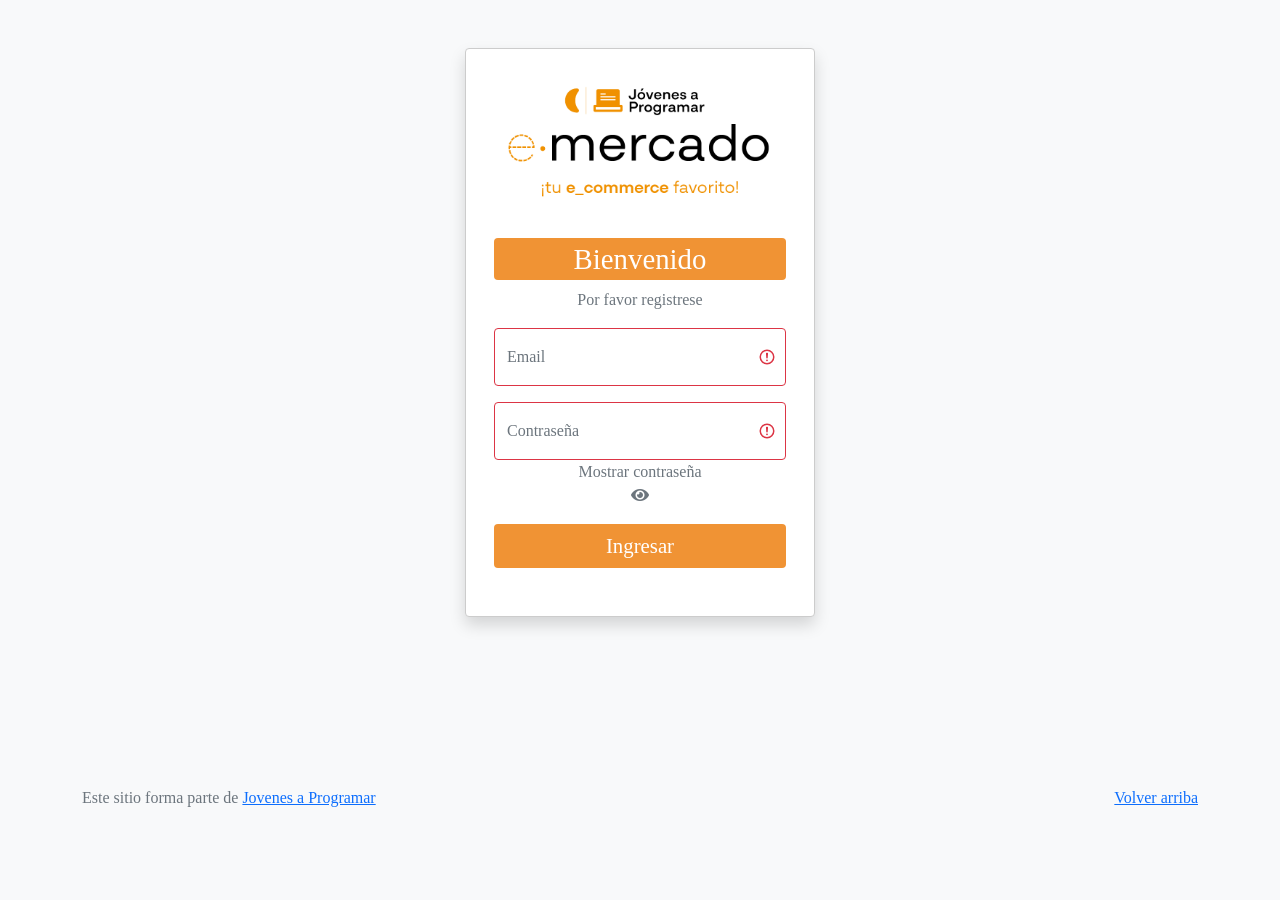
<file: index.html>
<!DOCTYPE html>
<html lang="es">

<head>
  <meta http-equiv="Content-Type" content="text/html; charset=UTF-8">
  <meta name="viewport" content="width=device-width, initial-scale=1, shrink-to-fit=no">
  <title>eMercado - Todo lo que busques está aquí</title>

  <link href="https://fonts.googleapis.com/css?family=Raleway:300,300i,400,400i,700,700i,900,900i" rel="stylesheet">
  <link href="css/bootstrap.min.css" rel="stylesheet">
  <link href="css/styles.css" rel="stylesheet">
</head>

<body>
  <nav class="navbar navbar-expand-lg navbar-dark bg-dark p-1">
    <div class="container">
      <button class="navbar-toggler" type="button" data-bs-toggle="collapse" data-bs-target="#navbarNav"
        aria-controls="navbarNav" aria-expanded="false" aria-label="Toggle navigation">
        <span class="navbar-toggler-icon"></span>
      </button>
      <div class="collapse navbar-collapse" id="navbarNav">
        <ul class="navbar-nav w-100 justify-content-between">
          <li class="nav-item">
            <a class="nav-link active" href="index.html">Inicio</a>
          </li>
          <li class="nav-item">
            <a class="nav-link" href="categories.html">Categorías</a>
          </li>
          <li class="nav-item">
            <a class="nav-link" href="sell.html">Vender</a>
          </li>
          <li class="nav-item">

            <!-- *** INICIO AGREGADO *** -->

            <a class="nav-link" href="login.html">Cerrar sesión</a>

            <!-- *** FIN AGREGADO *** -->
            
          </li>
        </ul>
      </div>
    </div>
  </nav>
  <main>
    <div class="jumbotron text-center"></div>
    <div class="album py-5 bg-light">
      <div class="container">
        <div class="row">
          <div class="col-md-4">
            <div class="card mb-4 shadow-sm custom-card cursor-active" id="autos">
              <img class="bd-placeholder-img card-img-top" src="img/cars_index.jpg"
                alt="Imgagen representativa de la categoría 'Autos'">
              <h3 class="m-3">Autos</h3>
              <div class="card-body">
                <p class="card-text">Los mejores precios en autos 0 kilómetro, de alta y media gama.</p>
              </div>
            </div>
          </div>
          <div class="col-md-4">
            <div class="card mb-4 shadow-sm custom-card cursor-active" id="juguetes">
              <img class="bd-placeholder-img card-img-top" src="img/toys_index.jpg"
                alt="Imgagen representativa de la categoría 'Juguetes'">
              <h3 class="m-3">Juguetes</h3>
              <div class="card-body">
                <p class="card-text">Encuentra aquí los mejores precios para niños/as de cualquier edad.</p>
              </div>
            </div>
          </div>
          <div class="col-md-4">
            <div class="card mb-4 shadow-sm custom-card cursor-active" id="muebles">
              <img class="bd-placeholder-img card-img-top" src="img/furniture_index.jpg"
                alt="Imgagen representativa de la categoría 'Muebles'">
              <h3 class="m-3">Muebles</h3>
              <div class="card-body">
                <p class="card-text">Muebles antiguos, nuevos y para ser armados por uno mismo.</p>
              </div>
            </div>
          </div>
        </div>
        <div class="row">
          <a class="btn btn-light btn-lg btn-block" href="categories.html">Y mucho más!</a>
        </div>
      </div>
    </div>
  </main>
  <footer class="text-muted">
    <div class="container">
      <p class="float-end">
        <a href="#">Volver arriba</a>
      </p>
      <p>Este sitio forma parte de <a href="https://jovenesaprogramar.edu.uy/" target="_blank">Jovenes a Programar</a>
      </p>
    </div>
  </footer>
  <script src="js/bootstrap.bundle.min.js"></script>
  <script src="js/index.js"></script>
  <script src="js/init.js"></script>
</body>

</html>
</file>
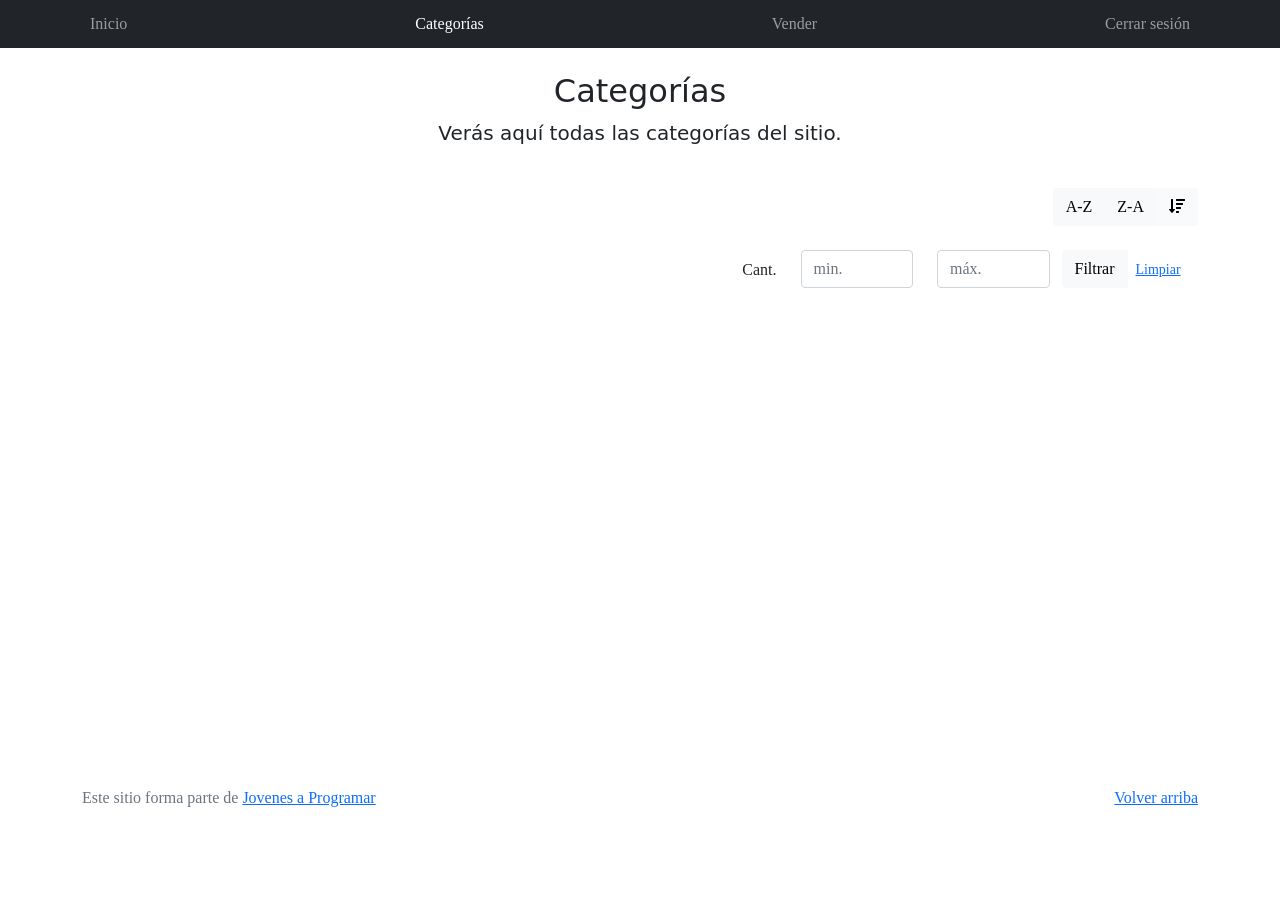
<file: categories.html>
<!DOCTYPE html>
<html lang="es">

<head>
  <meta http-equiv="Content-Type" content="text/html; charset=UTF-8">
  <meta name="viewport" content="width=device-width, initial-scale=1, shrink-to-fit=no">
  <title>eMercado - Todo lo que busques está aquí</title>

  <link href="https://fonts.googleapis.com/css?family=Raleway:300,300i,400,400i,700,700i,900,900i" rel="stylesheet">
  <link href="css/font-awesome.min.css" rel="stylesheet">
  <link href="css/bootstrap.min.css" rel="stylesheet">
  <link href="css/styles.css" rel="stylesheet">
</head>

<body>
  <nav class="navbar navbar-expand-lg navbar-dark bg-dark p-1">
    <div class="container">
      <button class="navbar-toggler" type="button" data-bs-toggle="collapse" data-bs-target="#navbarNav"
        aria-controls="navbarNav" aria-expanded="false" aria-label="Toggle navigation">
        <span class="navbar-toggler-icon"></span>
      </button>
      <div class="collapse navbar-collapse" id="navbarNav">
        <ul class="navbar-nav w-100 justify-content-between">
          <li class="nav-item">
            <a class="nav-link" href="index.html">Inicio</a>
          </li>
          <li class="nav-item">
            <a class="nav-link active" href="categories.html">Categorías</a>
          </li>
          <li class="nav-item">
            <a class="nav-link" href="sell.html">Vender</a>
          </li>
          <li class="nav-item">

            <!-- *** INICIO AGREGADO *** -->

            <a class="nav-link" href="login.html">Cerrar sesión</a>

            <!-- *** FIN AGREGADO *** -->
            
          </li>
        </ul>
      </div>
    </div>
  </nav>
  <main class="pb-5">
    <div class="text-center p-4">
      <h2>Categorías</h2>
      <p class="lead">Verás aquí todas las categorías del sitio.</p>
    </div>
    <div class="container">
      <div class="row">
        <div class="col text-end">
          <div class="btn-group btn-group-toggle mb-4" data-bs-toggle="buttons">
            <input type="radio" class="btn-check" name="options" id="sortAsc">
            <label class="btn btn-light" for="sortAsc">A-Z</label>
            <input type="radio" class="btn-check" name="options" id="sortDesc">
            <label class="btn btn-light" for="sortDesc">Z-A</label>
            <input type="radio" class="btn-check" name="options" id="sortByCount" checked>
            <label class="btn btn-light" for="sortByCount"><i class="fas fa-sort-amount-down mr-1"></i></label>
          </div>
        </div>
      </div>
      <div class="row">
        <div class="col-lg-6 offset-lg-6 col-md-12 mb-1 container">
          <div class="row container p-0 m-0">
            <div class="col">
              <p class="font-weight-normal text-end my-2">Cant.</p>
            </div>
            <div class="col">
              <input class="form-control" type="number" placeholder="min." id="rangeFilterCountMin">
            </div>
            <div class="col">
              <input class="form-control" type="number" placeholder="máx." id="rangeFilterCountMax">
            </div>
            <div class="col-3 p-0">
              <div class="btn-group" role="group">
                <button class="btn btn-light btn-block" id="rangeFilterCount">Filtrar</button>
                <button class="btn btn-link btn-sm" id="clearRangeFilter">Limpiar</button>
              </div>
            </div>
          </div>
        </div>
      </div>
      <div class="row">
        <div class="list-group" id="cat-list-container">
        </div>
      </div>
    </div>
  </main>
  <footer class="text-muted">
    <div class="container">
      <p class="float-end">
        <a href="#">Volver arriba</a>
      </p>
      <p>Este sitio forma parte de <a href="https://jovenesaprogramar.edu.uy/" target="_blank">Jovenes a Programar</a>
      </p>
    </div>
  </footer>
  <div id="spinner-wrapper">
    <div class="lds-ring">
      <div></div>
      <div></div>
      <div></div>
      <div></div>
    </div>
  </div>
  <script src="js/bootstrap.bundle.min.js"></script>
  <script src="js/init.js"></script>
  <script src="js/categories.js"></script>
</body>

</html>
</file>
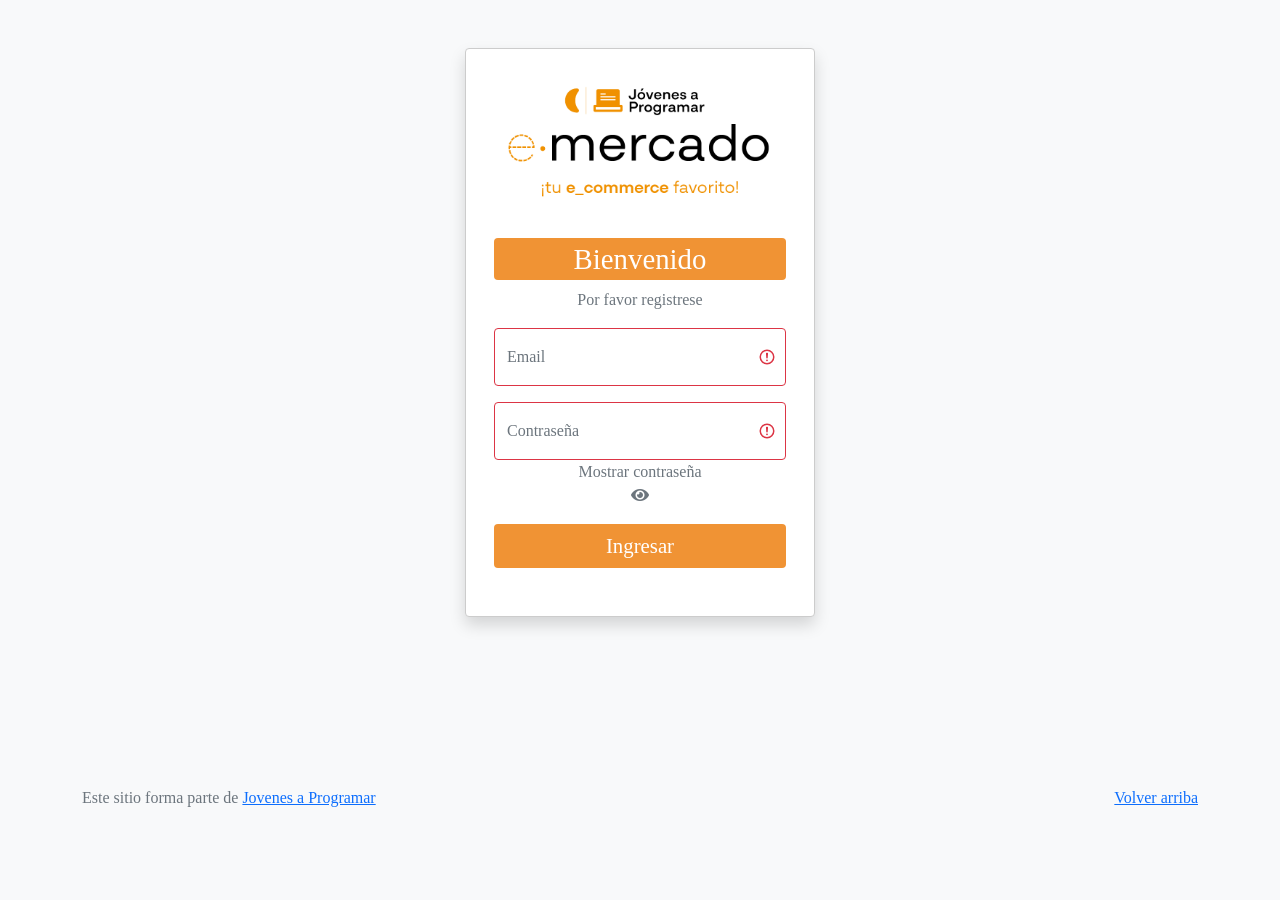
<file: login.html>
<!DOCTYPE html>
<html lang="es">

<head>
  <meta http-equiv="Content-Type" content="text/html; charset=UTF-8">
  <meta name="viewport" content="width=device-width, initial-scale=1, shrink-to-fit=no">
  <title>eMercado - Todo lo que busques está aquí</title>

  <link href="https://fonts.googleapis.com/css?family=Raleway:300,300i,400,400i,700,700i,900,900i" rel="stylesheet">
  <link href="css/bootstrap.min.css" rel="stylesheet">
  <link href="css/styles.css" rel="stylesheet">
  <!-- * INICIO AGREGADO * -->
  <link rel="stylesheet" href="https://use.fontawesome.com/releases/v5.7.2/css/all.css" integrity="sha384-fnmOCqbTlWIlj8LyTjo7mOUStjsKC4pOpQbqyi7RrhN7udi9RwhKkMHpvLbHG9Sr" crossorigin="anonymous">
  <!-- * FIN AGREGADO * -->
  <style>
    body {
      background-color: rgb(248, 249, 250);
    }
  </style>
</head>

<body>

  <main class="mt-5">
    <div class="container">
      <!-- <div class="alert alert-danger text-center" role="alert">
        <h4 class="alert-heading">Funcionalidad en desarrollo</h4> -->


      <!-- * INICIO AGREGADO * -->

      <div id="loginContenedor" class="container-sm shadow bg-white rounded text-center">
        <img src="img/login.png" class="img-fluid p-3 mt-3">

    <form class="was-validated p-3" id="loginForm">

      <h1 class="p-1">Bienvenido</h1>
      <p class="text-muted">Por favor registrese</p>

      <div class="mb-3 form-floating">
        <input type="email" name="usuario" id="usuario" placeholder="nombre@ejemplo.com" required class="form-control">
         <label for="inputEmail" class="form-label text-muted">Email</label>
      </div>

      <div class="mb-3 form-floating">
        <input type="password" name="contrasena" id="contrasena" placeholder="contraseña" required class="form-control">

        <label for="inputContrasena" class="form-label text-muted">Contraseña</label>

        <p class="text-muted" onclick="mostrarPassword()">
          <span>Mostrar contraseña <br>
          <i class="fas fa-eye" id="show_eye"></i>
          <i class="fas fa-eye-slash d-none" id="hide_eye"></i></span></p>
      </div>

        <button class="btn btn-primary mb-3" id="loginSubmit" onclick="submitForm(event)" name="ingresar" > Ingresar </button>
        <p class="text-muted" id="loginError"></p>
    </form>
    </div>

        
        <!-- * FIN AGREGADO * -->


      </div>
    </div>
  </main>
  <footer class="text-muted">
    <div class="container">
      <p class="float-end">
        <a href="#">Volver arriba</a>
      </p>
      <p>Este sitio forma parte de <a href="https://jovenesaprogramar.edu.uy/" target="_blank">Jovenes a Programar</a>
      </p>
    </div>
  </footer>
  <script src="js/login.js"></script>
</body>

</html>
</file>
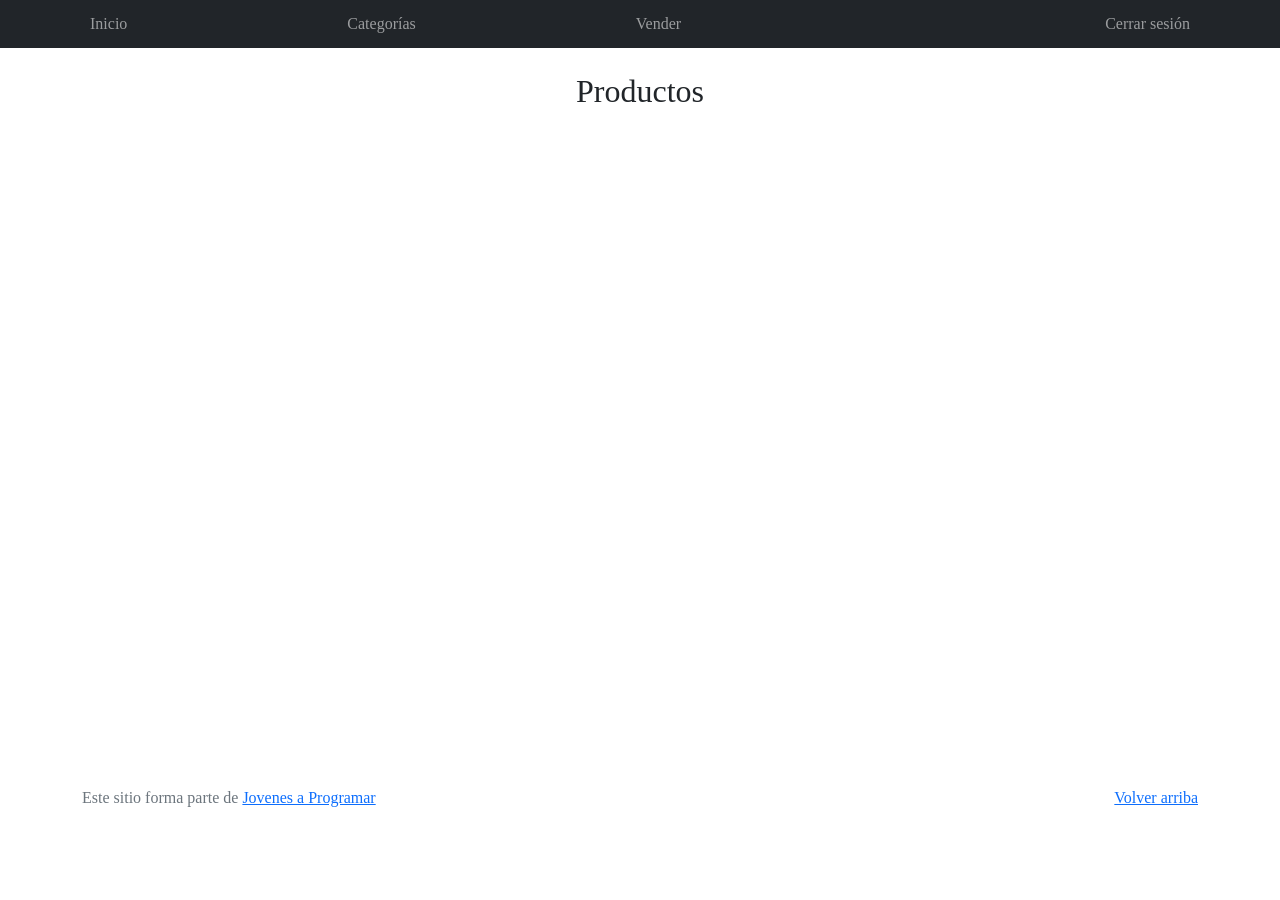
<file: products.html>
<!DOCTYPE html>
<html lang="es">

<head>
  <meta http-equiv="Content-Type" content="text/html; charset=UTF-8">
  <meta name="viewport" content="width=device-width, initial-scale=1, shrink-to-fit=no">
  <title>eMercado - Todo lo que busques está aquí</title>

  <link href="https://fonts.googleapis.com/css?family=Raleway:300,300i,400,400i,700,700i,900,900i" rel="stylesheet">
  <link href="css/font-awesome.min.css" rel="stylesheet">
  <link href="css/bootstrap.min.css" rel="stylesheet">
  <link href="css/styles.css" rel="stylesheet">
</head>

<body>
  <nav class="navbar navbar-expand-lg navbar-dark bg-dark p-1">
    <div class="container">
      <button class="navbar-toggler" type="button" data-bs-toggle="collapse" data-bs-target="#navbarNav"
        aria-controls="navbarNav" aria-expanded="false" aria-label="Toggle navigation">
        <span class="navbar-toggler-icon"></span>
      </button>
      <div class="collapse navbar-collapse" id="navbarNav">
        <ul class="navbar-nav w-100 justify-content-between">
          <li class="nav-item">
            <a class="nav-link" href="index.html">Inicio</a>
          </li>
          <li class="nav-item">
            <a class="nav-link" href="categories.html">Categorías</a>
          </li>
          <li class="nav-item">
            <a class="nav-link" href="sell.html">Vender</a>
          </li>
          <li class="nav-item">
          </li>
          <li class="nav-item">

            <!-- *** INICIO AGREGADO *** -->

            <a class="nav-link" href="login.html">Cerrar sesión</a>

            <!-- *** FIN AGREGADO *** -->
            
          </li>
        </ul>
      </div>
    </div>
  </nav>
  <main class="pb-5 container">
    <div class="container">
      <!-- <div class="alert alert-danger text-center" role="alert">
        <h4 class="alert-heading">Funcionalidad en desarrollo</h4> -->



      <!-- *** INICIO AGREGADO *** -->

      <div class="container" id="divProductos"><!--Se agrega la ID-->
        <!--Título y subtítulo-->
        <div class="text-center p-4">
          <h2>Productos</h2>
          <p class="lead" id="subtitProductos"><!--Verás aquí todos los productos de la categoría--> </p>
        </div>
      </div>

      <!-- *** FIN AGREGADO *** -->



      <!-- </div> -->
    </div>
  </main>
  <footer class="text-muted">
    <div class="container">
      <p class="float-end">
        <a href="#">Volver arriba</a>
      </p>
      <p>Este sitio forma parte de <a href="https://jovenesaprogramar.edu.uy/" target="_blank">Jovenes a Programar</a>
      </p>
    </div>
  </footer>
  <div id="spinner-wrapper">
    <div class="lds-ring">
      <div></div>
      <div></div>
      <div></div>
      <div></div>
    </div>
  </div>
  <script src="js/bootstrap.bundle.min.js"></script>
  <script src="js/init.js"></script>
  <script src="js/products.js"></script>
</body>

</html>
</file>
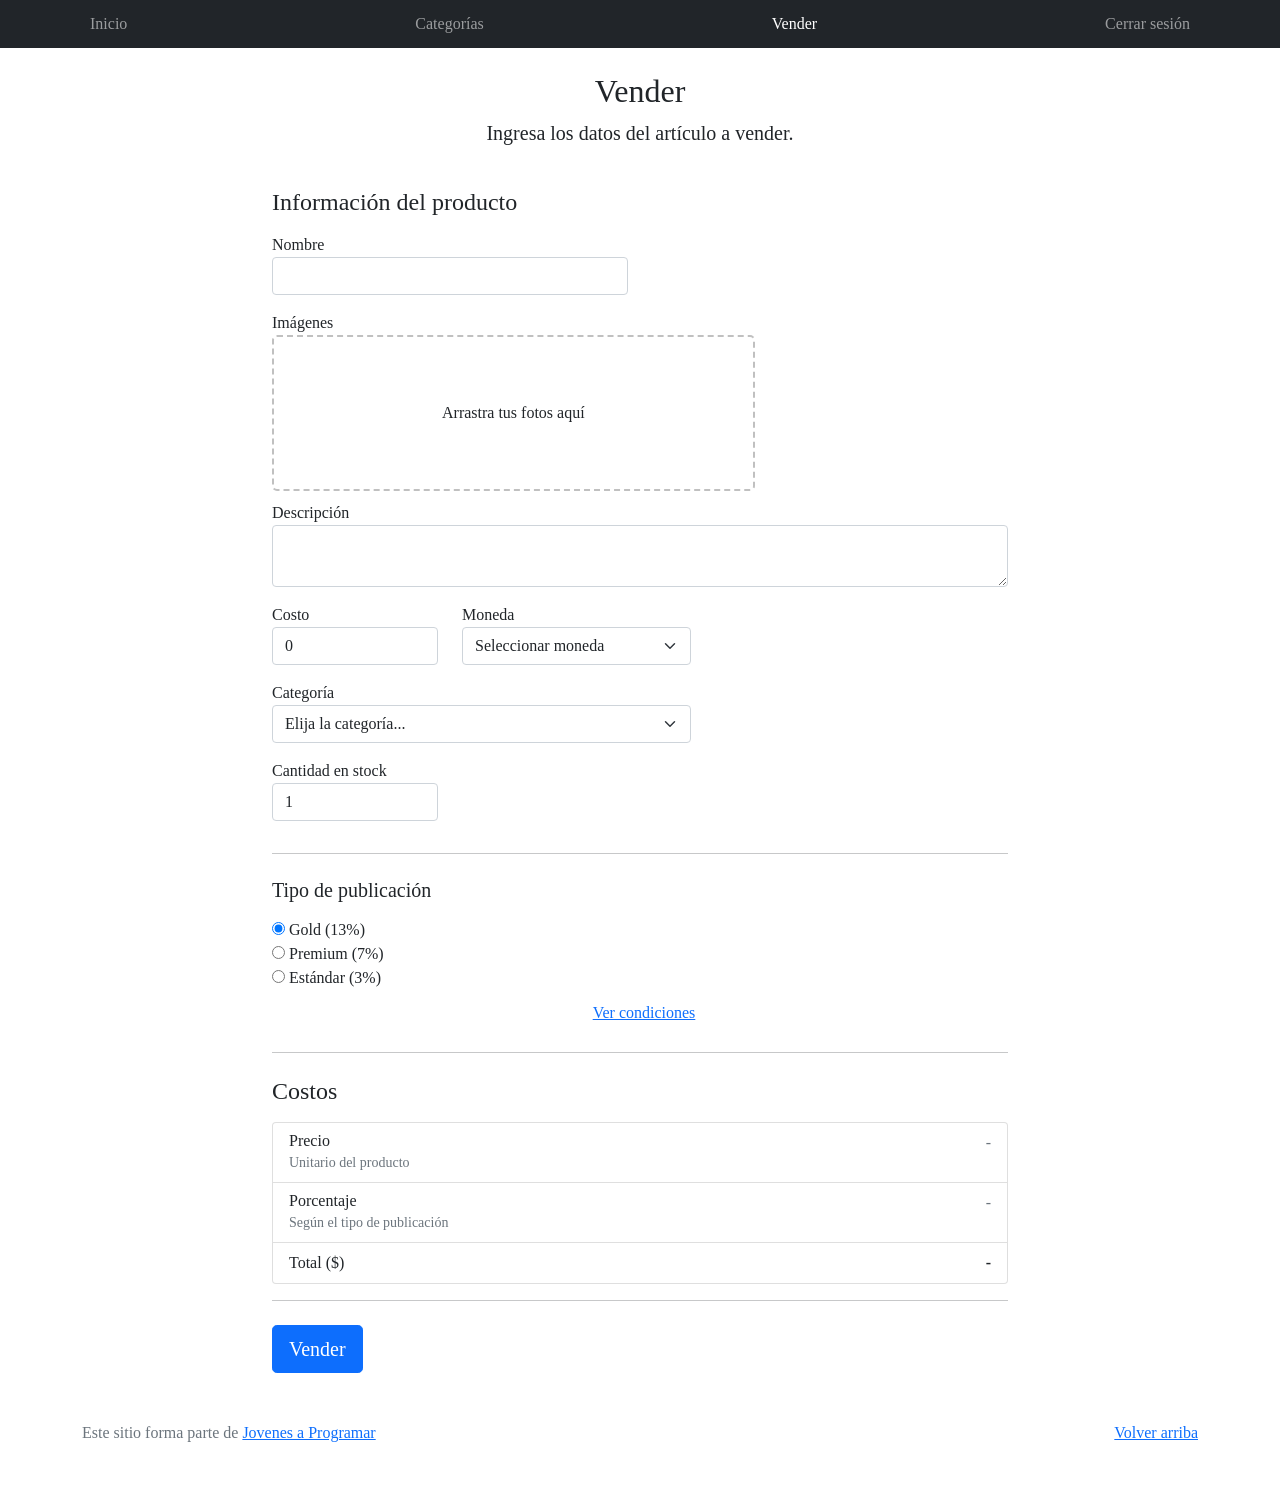
<file: sell.html>
<!DOCTYPE html>
<html lang="es">

<head>
  <meta http-equiv="Content-Type" content="text/html; charset=UTF-8">
  <meta name="viewport" content="width=device-width, initial-scale=1, shrink-to-fit=no">
  <title>eMercado - Todo lo que busques está aquí</title>
  <link href="https://fonts.googleapis.com/css?family=Raleway:300,300i,400,400i,700,700i,900,900i" rel="stylesheet">
  <link href="css/bootstrap.min.css" rel="stylesheet">
  <link href="css/dropzone.css" rel="stylesheet">
  <link href="css/styles.css" rel="stylesheet">
</head>

<body>
  <nav class="navbar navbar-expand-lg navbar-dark bg-dark p-1">
    <div class="container">
      <button class="navbar-toggler" type="button" data-bs-toggle="collapse" data-bs-target="#navbarNav"
        aria-controls="navbarNav" aria-expanded="false" aria-label="Toggle navigation">
        <span class="navbar-toggler-icon"></span>
      </button>
      <div class="collapse navbar-collapse" id="navbarNav">
        <ul class="navbar-nav w-100 justify-content-between">
          <li class="nav-item">
            <a class="nav-link" href="index.html">Inicio</a>
          </li>
          <li class="nav-item">
            <a class="nav-link" href="categories.html">Categorías</a>
          </li>
          <li class="nav-item">
            <a class="nav-link active" href="sell.html">Vender</a>
          </li>
          <li class="nav-item">

            <!-- *** INICIO AGREGADO *** -->

            <a class="nav-link" href="login.html">Cerrar sesión</a>

            <!-- *** FIN AGREGADO *** -->
            
          </li>
        </ul>
      </div>
    </div>
  </nav>
  <div class="container">
    <div class="text-center p-4">
      <h2>Vender</h2>
      <p class="lead">Ingresa los datos del artículo a vender.</p>
    </div>
    <div class="row justify-content-md-center">
      <div class="col-md-8 order-md-1">
        <h4 class="mb-3">Información del producto</h4>
        <form class="needs-validation" id="sell-info">
          <div class="row">
            <div class="col-md-6 mb-3">
              <label for="productName">Nombre</label>
              <input type="text" class="form-control" id="productName" value="" name="productName">
              <div class="invalid-feedback">
                Ingresa un nombre
              </div>
            </div>
          </div>
          <div class="row">
            <div class="col-md-8 order-md-1">
              <label>Imágenes</label>
              <div class="needsclick dz-clickable" id="file-upload">
                <div class="dz-message needsclick">
                  Arrastra tus fotos aquí<br>
                </div>
              </div>
            </div>
          </div>
          <div class="row">
            <div class="col-md-12 mb-3">
              <label for="productDescription">Descripción</label>
              <textarea name="productDescription" class="form-control" id="productDescription"></textarea>
            </div>
          </div>
          <div class="row">
            <div class="col-md-3 mb-3">
              <label for="productCostInput">Costo</label>
              <input type="number" name="productCostInput" class="form-control" id="productCostInput" placeholder="" required="" value="0"
                min="0">
              <div class="invalid-feedback">
                El costo debe ser mayor que 0.
              </div>
            </div>
            <div class="col-md-4 mb-3">
              <label for="productCurrency">Moneda</label>
              <select name="productCurrency" class="form-select custom-select d-block w-100" id="productCurrency" required>
                <option value="" hidden selected>Seleccionar moneda</option>
                <option>Pesos Uruguayos (UYU)</option>
                <option>Dólares (USD)</option>
              </select>
              <div class="invalid-feedback">
                Ingresa una categoría válida.
              </div>
            </div>
          </div>
          <div class="row">
            <div class="col-md-7 mb-3">
              <label for="productCategory">Categoría</label>
              <select name="productCategory" class="custom-select form-select d-block w-100" id="productCategory">
                <option value="">Elija la categoría...</option>
                <option>Autos</option>
                <option>Juguetes</option>
                <option>Muebles</option>
                <option>Herramientas</option>
                <option>Computadoras</option>
                <option>Vestimenta</option>
              </select>
              <div class="invalid-feedback">
                Por favor ingresa una categoría válida.
              </div>
            </div>
          </div>
          <div class="row">
            <div class="col-md-3 mb-3">
              <label for="productCountInput">Cantidad en stock</label>
              <input type="number" name="productCountInput" class="form-control" id="productCountInput"  required value="1"
                min="0">
              <div class="invalid-feedback">
                La cantidad es requerida.
              </div>
            </div>
          </div>
          <hr class="mb-4">
          <h5 class="mb-3">Tipo de publicación</h5>
          <div class="d-block my-3">
            <div class="custom-control custom-radio">
              <input id="goldradio" name="publicationType" type="radio" class="custom-control-input" checked=""
                required="">
              <label class="custom-control-label" for="goldradio">Gold (13%)</label>
            </div>
            <div class="custom-control custom-radio">
              <input id="premiumradio" name="publicationType" type="radio" class="custom-control-input" required="">
              <label class="custom-control-label" for="premiumradio">Premium (7%)</label>
            </div>
            <div class="custom-control custom-radio">
              <input id="standardradio" name="publicationType" type="radio" class="custom-control-input" required="">
              <label class="custom-control-label" for="standardradio">Estándar (3%)</label>
            </div>
            <div class="row">
              <button type="button" class="m-1 btn btn-link" data-bs-toggle="modal"
                data-bs-target="#contidionsModal">Ver
                condiciones</button>
            </div>
          </div>
          <hr class="mb-4">
          <h4 class="mb-3">Costos</h4>
          <ul class="list-group mb-3">
            <li class="list-group-item d-flex justify-content-between lh-condensed">
              <div>
                <h6 class="my-0">Precio</h6>
                <small class="text-muted">Unitario del producto</small>
              </div>
              <span class="text-muted" id="productCostText">-</span>
            </li>
            <li class="list-group-item d-flex justify-content-between lh-condensed">
              <div>
                <h6 class="my-0">Porcentaje</h6>
                <small class="text-muted">Según el tipo de publicación</small>
              </div>
              <span class="text-muted" id="comissionText">-</span>
            </li>
            <li class="list-group-item d-flex justify-content-between">
              <span>Total ($)</span>
              <strong id="totalCostText">-</strong>
            </li>
          </ul>
          <hr class="mb-4">
          <button class="btn btn-primary btn-lg" type="submit">Vender</button>
        </form>
      </div>
    </div>
  </div>
  <footer class="text-muted">
    <div class="container">
      <p class="float-end">
        <a href="#">Volver arriba</a>
      </p>
      <p>Este sitio forma parte de <a href="https://jovenesaprogramar.edu.uy/" target="_blank">Jovenes a Programar</a></p>
    </div>
  </footer>

  <div class="alert alert-primary-dismissible fade" id="alertResult" role="alert">
    <span id="resultSpan"></span>
  </div>

  <div class="modal fade" tabindex="-1" role="dialog" id="contidionsModal">
    <div class="modal-dialog" role="document">
      <div class="modal-content">
        <div class="modal-header">
          <h5 class="modal-title">Condiciones de publicación</h5>
        </div>
        <div class="modal-body">
          <div class="container">
            <div class="row">
              <h5 class="text-warning">Gold (13%)</h5>
              <p class="muted text-justify">Tu producto se verá de forma promocionada en portada, además de las
                condiciones de Premium y Estándar.</p>
            </div>
            <hr>
            <div class="row">
              <h5 class="text-primary">Premium (7%)</h5>
              <p class="muted text-justify">Se mostrará el producto en los primeros lugares de resultados de búsqueda,
                así cómo cuando se ingrese a la categoría que pertenezca.</p>
            </div>
            <hr>
            <div class="row">
              <h5 class="text-secondary">Estándar (3%)</h5>
              <p class="muted text-justify">El producto se listará en la categoría correspondiente, así como en los
                resultados de búsquedas que coincidan con las palabras claves en el nombre.</p>
            </div>
          </div>
        </div>
        <div class="modal-footer">
          <button type="button" class="btn btn-primary" data-bs-dismiss="modal">Cerrar</button>
        </div>
      </div>
    </div>
  </div>
  <div id="spinner-wrapper">
    <div class="lds-ring">
      <div></div>
      <div></div>
      <div></div>
      <div></div>
    </div>
  </div>
  <script src="js/bootstrap.bundle.min.js"></script>
  <script src="js/dropzone.js"></script>
  <script src="js/init.js"></script>
  <script src="js/sell.js"></script>
</body>

</html>
</file>
<file: css/styles.css>
.jumbotron,
.card-body,
.container,
.site-header {
  font-family: 'Verdana', serif !important;
}

.jumbotron .display-4 {
  font-weight: bold;
}

nav a {
  text-decoration: none;
}

.bd-placeholder-img {
  font-size: 1.125rem;
  text-anchor: middle;
  -webkit-user-select: none;
  -moz-user-select: none;
  -ms-user-select: none;
  user-select: none;
}

@media (min-width: 768px) {
  .bd-placeholder-img-lg {
    font-size: 3.5rem;
  }
}

.jumbotron {
  height: 50vh;
  padding: 5em inherit;
  margin-bottom: 0;
  background-color: #53C0FB;
  background: url('../img/cover_back.png');
  background-size: cover;
  background-position: center;
  background-repeat: no-repeat;
  color: black;
  font-weight: bold;
}

@media (min-width: 768px) {
  .jumbotron {
    padding-top: 6rem;
    padding-bottom: 6rem;
  }
}

.jumbotron p:last-child {
  margin-bottom: 0;
}

.jumbotron-heading {
  font-weight: 300;
}

.jumbotron .container {
  max-width: 40rem;
  background-color: rgba(255, 255, 255, 0.5);
  border-radius: 10px;
  text-shadow: 1px 1px 2px grey;
}

.jumbotron .lead {
  font-size: 38px;
}

footer {
  padding-top: 3rem;
  padding-bottom: 3rem;
}

footer p {
  margin-bottom: .25rem;
}

.site-header a {
  color: white;
  transition: ease-in-out color .15s;
}

.site-header .dropdown-menu a {
  color: black;
}

.dropzone {
  border: 2px dashed #0087F7;
  border-radius: 5px;
  background: white;
}

.img-fit {
  max-height: 100%;
}

.alert {
  position: fixed;
  top: 80px;
  width: 50%;
  left: 50%;
  transform: translate(-50%, 0);
}

.lds-ring {
  display: inline-block;
  position: relative;
  width: 64px;
  height: 64px;
  top: 50%;
  left: 50%;
}

.cursor-active {
  cursor: pointer;
}

.left {
  float: left;
  padding: 4px;
  background-color: rgba(255, 255, 255, 0.5);
}

.lds-ring div {
  box-sizing: border-box;
  display: block;
  position: absolute;
  width: 51px;
  height: 51px;
  margin: 6px;
  border: 6px solid #fff;
  border-radius: 50%;
  animation: lds-ring 1.2s cubic-bezier(0.5, 0, 0.5, 1) infinite;
  border-color: #fff transparent transparent transparent;
}

.lds-ring div:nth-child(1) {
  animation-delay: -0.45s;
}

.lds-ring div:nth-child(2) {
  animation-delay: -0.3s;
}

.lds-ring div:nth-child(3) {
  animation-delay: -0.15s;
}

@keyframes lds-ring {
  0% {
    transform: rotate(0deg);
  }

  100% {
    transform: rotate(360deg);
  }
}

.signin {
  width: 100%;
  max-width: 330px;
  padding: 15px;
  margin: auto;
}

#spinner-wrapper {
  position: fixed;
  background-color: rgba(0, 0, 0, 0.5);
  width: 100%;
  height: 100%;
  top: 0;
  left: 0;
  z-index: 1021;
  display: none;
}

main {
  min-height: calc(100vh - 210px);
}

a.custom-card,
a.custom-card:hover {
  color: inherit;
  text-decoration: inherit;
}

.checked {
  color: orange;
}


      /* *** INICIO AGREGADO *** */

      #loginContenedor{
        width: 350px;
        border: 1px solid #ccc;
      }
      
      #loginContenedor h1, #loginSubmit{
        background-color: #f09334;
        color: #fff;
        border-radius: .25rem;
        border: none;
        width: 100%;
      }
      
      #loginContenedor h1{
        font-size: 1.8rem;
      }
      
      #loginSubmit{
        font-size: 1.3rem;
      }

      /* *** FIN AGREGADO *** */
</file>
<file: css/dropzone.css>
/*
 * The MIT License
 * Copyright (c) 2012 Matias Meno <m@tias.me>
 */
.dropzone, .dropzone * {
  box-sizing: border-box; }

.dropzone {
  position: relative; }
  .dropzone .dz-preview {
    position: relative;
    display: inline-block;
    width: 120px;
    margin: 0.5em; }
    .dropzone .dz-preview .dz-progress {
      display: block;
      height: 15px;
      border: 1px solid #aaa; }
      .dropzone .dz-preview .dz-progress .dz-upload {
        display: block;
        height: 100%;
        width: 0;
        background: green; }
    .dropzone .dz-preview .dz-error-message {
      color: red;
      display: none; }
    .dropzone .dz-preview.dz-error .dz-error-message, .dropzone .dz-preview.dz-error .dz-error-mark {
      display: block; }
    .dropzone .dz-preview.dz-success .dz-success-mark {
      display: block; }
    .dropzone .dz-preview .dz-error-mark, .dropzone .dz-preview .dz-success-mark {
      position: absolute;
      display: none;
      left: 30px;
      top: 30px;
      width: 54px;
      height: 58px;
      left: 50%;
      margin-left: -27px; }

@-webkit-keyframes passing-through {
  0% {
    opacity: 0;
    -webkit-transform: translateY(40px);
    -moz-transform: translateY(40px);
    -ms-transform: translateY(40px);
    -o-transform: translateY(40px);
    transform: translateY(40px); }
  30%, 70% {
    opacity: 1;
    -webkit-transform: translateY(0px);
    -moz-transform: translateY(0px);
    -ms-transform: translateY(0px);
    -o-transform: translateY(0px);
    transform: translateY(0px); }
  100% {
    opacity: 0;
    -webkit-transform: translateY(-40px);
    -moz-transform: translateY(-40px);
    -ms-transform: translateY(-40px);
    -o-transform: translateY(-40px);
    transform: translateY(-40px); } }
@-moz-keyframes passing-through {
  0% {
    opacity: 0;
    -webkit-transform: translateY(40px);
    -moz-transform: translateY(40px);
    -ms-transform: translateY(40px);
    -o-transform: translateY(40px);
    transform: translateY(40px); }
  30%, 70% {
    opacity: 1;
    -webkit-transform: translateY(0px);
    -moz-transform: translateY(0px);
    -ms-transform: translateY(0px);
    -o-transform: translateY(0px);
    transform: translateY(0px); }
  100% {
    opacity: 0;
    -webkit-transform: translateY(-40px);
    -moz-transform: translateY(-40px);
    -ms-transform: translateY(-40px);
    -o-transform: translateY(-40px);
    transform: translateY(-40px); } }
@keyframes passing-through {
  0% {
    opacity: 0;
    -webkit-transform: translateY(40px);
    -moz-transform: translateY(40px);
    -ms-transform: translateY(40px);
    -o-transform: translateY(40px);
    transform: translateY(40px); }
  30%, 70% {
    opacity: 1;
    -webkit-transform: translateY(0px);
    -moz-transform: translateY(0px);
    -ms-transform: translateY(0px);
    -o-transform: translateY(0px);
    transform: translateY(0px); }
  100% {
    opacity: 0;
    -webkit-transform: translateY(-40px);
    -moz-transform: translateY(-40px);
    -ms-transform: translateY(-40px);
    -o-transform: translateY(-40px);
    transform: translateY(-40px); } }
@-webkit-keyframes slide-in {
  0% {
    opacity: 0;
    -webkit-transform: translateY(40px);
    -moz-transform: translateY(40px);
    -ms-transform: translateY(40px);
    -o-transform: translateY(40px);
    transform: translateY(40px); }
  30% {
    opacity: 1;
    -webkit-transform: translateY(0px);
    -moz-transform: translateY(0px);
    -ms-transform: translateY(0px);
    -o-transform: translateY(0px);
    transform: translateY(0px); } }
@-moz-keyframes slide-in {
  0% {
    opacity: 0;
    -webkit-transform: translateY(40px);
    -moz-transform: translateY(40px);
    -ms-transform: translateY(40px);
    -o-transform: translateY(40px);
    transform: translateY(40px); }
  30% {
    opacity: 1;
    -webkit-transform: translateY(0px);
    -moz-transform: translateY(0px);
    -ms-transform: translateY(0px);
    -o-transform: translateY(0px);
    transform: translateY(0px); } }
@keyframes slide-in {
  0% {
    opacity: 0;
    -webkit-transform: translateY(40px);
    -moz-transform: translateY(40px);
    -ms-transform: translateY(40px);
    -o-transform: translateY(40px);
    transform: translateY(40px); }
  30% {
    opacity: 1;
    -webkit-transform: translateY(0px);
    -moz-transform: translateY(0px);
    -ms-transform: translateY(0px);
    -o-transform: translateY(0px);
    transform: translateY(0px); } }
@-webkit-keyframes pulse {
  0% {
    -webkit-transform: scale(1);
    -moz-transform: scale(1);
    -ms-transform: scale(1);
    -o-transform: scale(1);
    transform: scale(1); }
  10% {
    -webkit-transform: scale(1.1);
    -moz-transform: scale(1.1);
    -ms-transform: scale(1.1);
    -o-transform: scale(1.1);
    transform: scale(1.1); }
  20% {
    -webkit-transform: scale(1);
    -moz-transform: scale(1);
    -ms-transform: scale(1);
    -o-transform: scale(1);
    transform: scale(1); } }
@-moz-keyframes pulse {
  0% {
    -webkit-transform: scale(1);
    -moz-transform: scale(1);
    -ms-transform: scale(1);
    -o-transform: scale(1);
    transform: scale(1); }
  10% {
    -webkit-transform: scale(1.1);
    -moz-transform: scale(1.1);
    -ms-transform: scale(1.1);
    -o-transform: scale(1.1);
    transform: scale(1.1); }
  20% {
    -webkit-transform: scale(1);
    -moz-transform: scale(1);
    -ms-transform: scale(1);
    -o-transform: scale(1);
    transform: scale(1); } }
@keyframes pulse {
  0% {
    -webkit-transform: scale(1);
    -moz-transform: scale(1);
    -ms-transform: scale(1);
    -o-transform: scale(1);
    transform: scale(1); }
  10% {
    -webkit-transform: scale(1.1);
    -moz-transform: scale(1.1);
    -ms-transform: scale(1.1);
    -o-transform: scale(1.1);
    transform: scale(1.1); }
  20% {
    -webkit-transform: scale(1);
    -moz-transform: scale(1);
    -ms-transform: scale(1);
    -o-transform: scale(1);
    transform: scale(1); } }
#file-upload, #file-upload * {
  box-sizing: border-box; }

#file-upload {
  min-height: 150px;
  border: 2px dashed silver;
  border-radius: 5px;
  background: white;
margin-bottom: 10px;}
  #file-upload.dz-clickable {
    cursor: pointer; }
    #file-upload.dz-clickable * {
      cursor: default; }
    #file-upload.dz-clickable .dz-message, #file-upload.dz-clickable .dz-message * {
      cursor: pointer; }
  #file-upload.dz-started .dz-message {
    display: none; }
  #file-upload.dz-drag-hover {
    border-style: solid; }
    #file-upload.dz-drag-hover .dz-message {
      opacity: 0.5; }
  #file-upload .dz-message {
    text-align: center;
    margin: 4em 0; }
  #file-upload .dz-preview {
    position: relative;
    display: inline-block;
    vertical-align: top;
    margin: 16px;
    min-height: 100px; }
    #file-upload .dz-preview:hover {
      z-index: 1000; }
      #file-upload .dz-preview:hover .dz-details {
        opacity: 1; }
    #file-upload .dz-preview.dz-file-preview .dz-image {
      border-radius: 20px;
      background: #999;
      background: linear-gradient(to bottom, #eee, #ddd); }
    #file-upload .dz-preview.dz-file-preview .dz-details {
      opacity: 1; }
    #file-upload .dz-preview.dz-image-preview {
      background: white; }
      #file-upload .dz-preview.dz-image-preview .dz-details {
        -webkit-transition: opacity 0.2s linear;
        -moz-transition: opacity 0.2s linear;
        -ms-transition: opacity 0.2s linear;
        -o-transition: opacity 0.2s linear;
        transition: opacity 0.2s linear; }
    #file-upload .dz-preview .dz-remove {
      font-size: 14px;
      text-align: center;
      display: block;
      cursor: pointer;
      border: none; }
      #file-upload .dz-preview .dz-remove:hover {
        text-decoration: underline; }
    #file-upload .dz-preview:hover .dz-details {
      opacity: 1; }
    #file-upload .dz-preview .dz-details {
      z-index: 20;
      position: absolute;
      top: 0;
      left: 0;
      opacity: 0;
      font-size: 13px;
      min-width: 100%;
      max-width: 100%;
      padding: 2em 1em;
      text-align: center;
      color: rgba(0, 0, 0, 0.9);
      line-height: 150%; }
      #file-upload .dz-preview .dz-details .dz-size {
        margin-bottom: 1em;
        font-size: 16px; }
      #file-upload .dz-preview .dz-details .dz-filename {
        white-space: nowrap; }
        #file-upload .dz-preview .dz-details .dz-filename:hover span {
          border: 1px solid rgba(200, 200, 200, 0.8);
          background-color: rgba(255, 255, 255, 0.8); }
        #file-upload .dz-preview .dz-details .dz-filename:not(:hover) {
          overflow: hidden;
          text-overflow: ellipsis; }
          #file-upload .dz-preview .dz-details .dz-filename:not(:hover) span {
            border: 1px solid transparent; }
      #file-upload .dz-preview .dz-details .dz-filename span, #file-upload .dz-preview .dz-details .dz-size span {
        background-color: rgba(255, 255, 255, 0.4);
        padding: 0 0.4em;
        border-radius: 3px; }
    #file-upload .dz-preview:hover .dz-image img {
      -webkit-transform: scale(1.05, 1.05);
      -moz-transform: scale(1.05, 1.05);
      -ms-transform: scale(1.05, 1.05);
      -o-transform: scale(1.05, 1.05);
      transform: scale(1.05, 1.05);
      -webkit-filter: blur(8px);
      filter: blur(8px); }
    #file-upload .dz-preview .dz-image {
      border-radius: 20px;
      overflow: hidden;
      width: 120px;
      height: 120px;
      position: relative;
      display: block;
      z-index: 10; }
      #file-upload .dz-preview .dz-image img {
        display: block; }
    #file-upload .dz-preview.dz-success .dz-success-mark {
      -webkit-animation: passing-through 3s cubic-bezier(0.77, 0, 0.175, 1);
      -moz-animation: passing-through 3s cubic-bezier(0.77, 0, 0.175, 1);
      -ms-animation: passing-through 3s cubic-bezier(0.77, 0, 0.175, 1);
      -o-animation: passing-through 3s cubic-bezier(0.77, 0, 0.175, 1);
      animation: passing-through 3s cubic-bezier(0.77, 0, 0.175, 1); }
    #file-upload .dz-preview.dz-error .dz-error-mark {
      opacity: 1;
      -webkit-animation: slide-in 3s cubic-bezier(0.77, 0, 0.175, 1);
      -moz-animation: slide-in 3s cubic-bezier(0.77, 0, 0.175, 1);
      -ms-animation: slide-in 3s cubic-bezier(0.77, 0, 0.175, 1);
      -o-animation: slide-in 3s cubic-bezier(0.77, 0, 0.175, 1);
      animation: slide-in 3s cubic-bezier(0.77, 0, 0.175, 1); }
    #file-upload .dz-preview .dz-success-mark, #file-upload .dz-preview .dz-error-mark {
      pointer-events: none;
      opacity: 0;
      z-index: 500;
      position: absolute;
      display: block;
      top: 50%;
      left: 50%;
      margin-left: -27px;
      margin-top: -27px; }
      #file-upload .dz-preview .dz-success-mark svg, #file-upload .dz-preview .dz-error-mark svg {
        display: block;
        width: 54px;
        height: 54px; }
    #file-upload .dz-preview.dz-processing .dz-progress {
      opacity: 1;
      -webkit-transition: all 0.2s linear;
      -moz-transition: all 0.2s linear;
      -ms-transition: all 0.2s linear;
      -o-transition: all 0.2s linear;
      transition: all 0.2s linear; }
    #file-upload .dz-preview.dz-complete .dz-progress {
      opacity: 0;
      -webkit-transition: opacity 0.4s ease-in;
      -moz-transition: opacity 0.4s ease-in;
      -ms-transition: opacity 0.4s ease-in;
      -o-transition: opacity 0.4s ease-in;
      transition: opacity 0.4s ease-in; }
    #file-upload .dz-preview:not(.dz-processing) .dz-progress {
      -webkit-animation: pulse 6s ease infinite;
      -moz-animation: pulse 6s ease infinite;
      -ms-animation: pulse 6s ease infinite;
      -o-animation: pulse 6s ease infinite;
      animation: pulse 6s ease infinite; }
    #file-upload .dz-preview .dz-progress {
      opacity: 1;
      z-index: 1000;
      pointer-events: none;
      position: absolute;
      height: 16px;
      left: 50%;
      top: 50%;
      margin-top: -8px;
      width: 80px;
      margin-left: -40px;
      background: rgba(255, 255, 255, 0.9);
      -webkit-transform: scale(1);
      border-radius: 8px;
      overflow: hidden; }
      #file-upload .dz-preview .dz-progress .dz-upload {
        background: #333;
        background: linear-gradient(to bottom, #666, #444);
        position: absolute;
        top: 0;
        left: 0;
        bottom: 0;
        width: 0;
        -webkit-transition: width 300ms ease-in-out;
        -moz-transition: width 300ms ease-in-out;
        -ms-transition: width 300ms ease-in-out;
        -o-transition: width 300ms ease-in-out;
        transition: width 300ms ease-in-out; }
    #file-upload .dz-preview.dz-error .dz-error-message {
      display: block; }
    #file-upload .dz-preview.dz-error:hover .dz-error-message {
      opacity: 1;
      pointer-events: auto; }
    #file-upload .dz-preview .dz-error-message {
      pointer-events: none;
      z-index: 1000;
      position: absolute;
      display: block;
      display: none;
      opacity: 0;
      -webkit-transition: opacity 0.3s ease;
      -moz-transition: opacity 0.3s ease;
      -ms-transition: opacity 0.3s ease;
      -o-transition: opacity 0.3s ease;
      transition: opacity 0.3s ease;
      border-radius: 8px;
      font-size: 13px;
      top: 130px;
      left: -10px;
      width: 140px;
      background: #be2626;
      background: linear-gradient(to bottom, #be2626, #a92222);
      padding: 0.5em 1.2em;
      color: white; }
      #file-upload .dz-preview .dz-error-message:after {
        content: '';
        position: absolute;
        top: -6px;
        left: 64px;
        width: 0;
        height: 0;
        border-left: 6px solid transparent;
        border-right: 6px solid transparent;
        border-bottom: 6px solid #be2626; }

#file-upload .dz-preview.dz-error .dz-error-message, #file-upload .dz-preview.dz-error .dz-error-mark{
  display: none;
}
</file>
